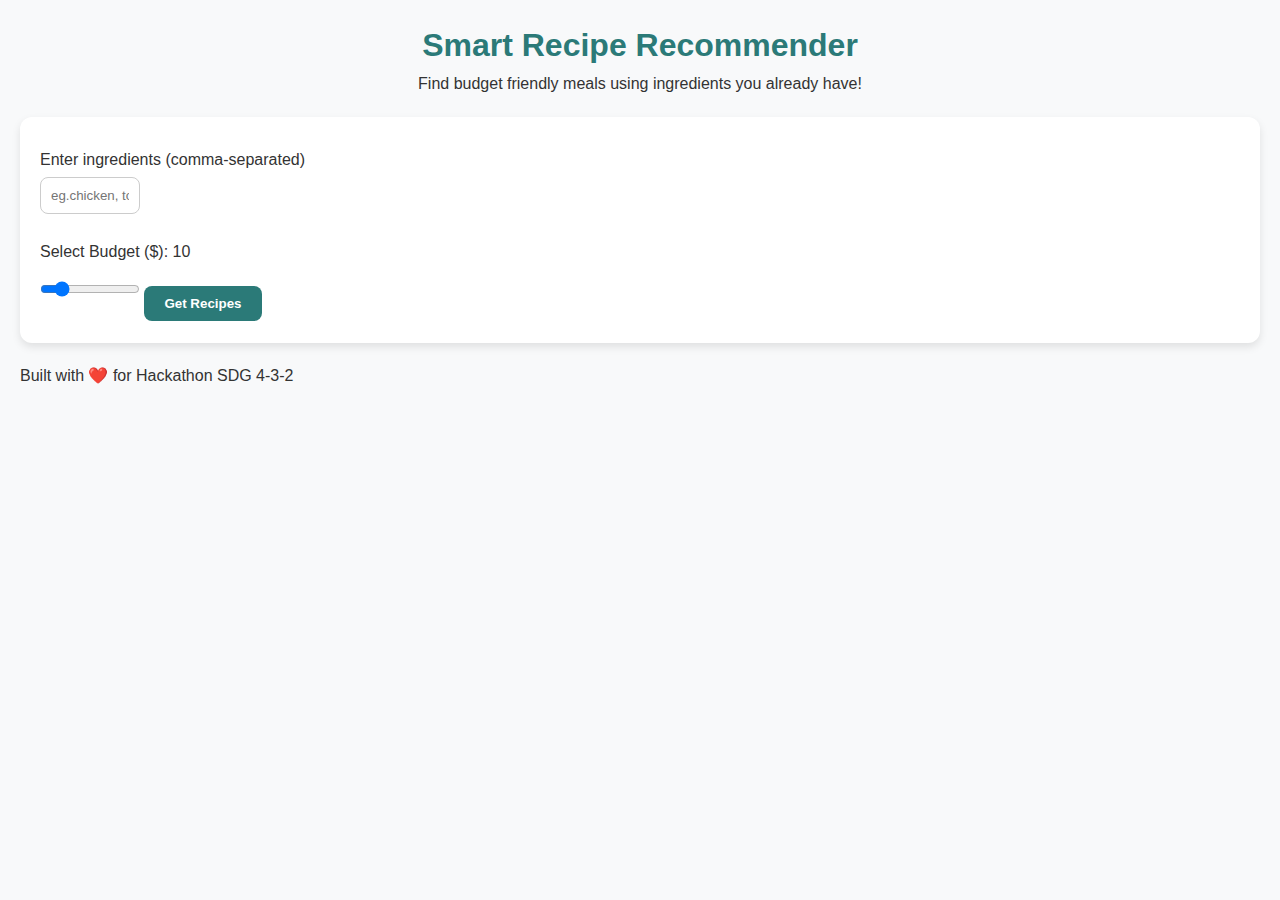
<file: index.html>
<!DOCTYPE html>
<html lang="en">
<head>
  <meta charset="UTF-8">
  <meta name="viewport" content="width=device-width, initial-scale=1.0">
  <title>Smart Recipe Recommender</title>
  <link rel="stylesheet" href="styles.css">
</head>
<body>
  <header>
    <h1>Smart Recipe Recommender</h1>
    <p>Find budget friendly meals using ingredients you already have!</p>
  </header>

  <main>
    <!--Ingridients input-->
    <section class="form-section">
      <label for="ingredients">Enter ingredients (comma-separated)</label>
      <input type="text" id="ingredients" placeholder="eg.chicken, tomatoes, rice">

      <!--Budget slider-->
      <label for="budget">Select Budget ($): <span id="budget-value">10</span></label>
      <input type="range" id="budget" min="5" max="100" step="5" value="10">

      <button id="getRecipes">Get Recipes</button>
    </section>

    <!--Loading Spinner-->
    <div id="loading" class="hidden">⌛Finding Recipes...</div>

    <!--Error Message-->
    <div id="error" class="hidden">⚠️No recipes Found within your budget! Try different ingredients or raise your budget.</div>

    <!--Results-->
    <section id="recipes" class="cards"></section>
  </main>

  <footer>
    <p>Built with ❤️ for Hackathon SDG 4-3-2</p>
  </footer>
  
  <script src="script.js"></script>
</body>
</html>
</file>
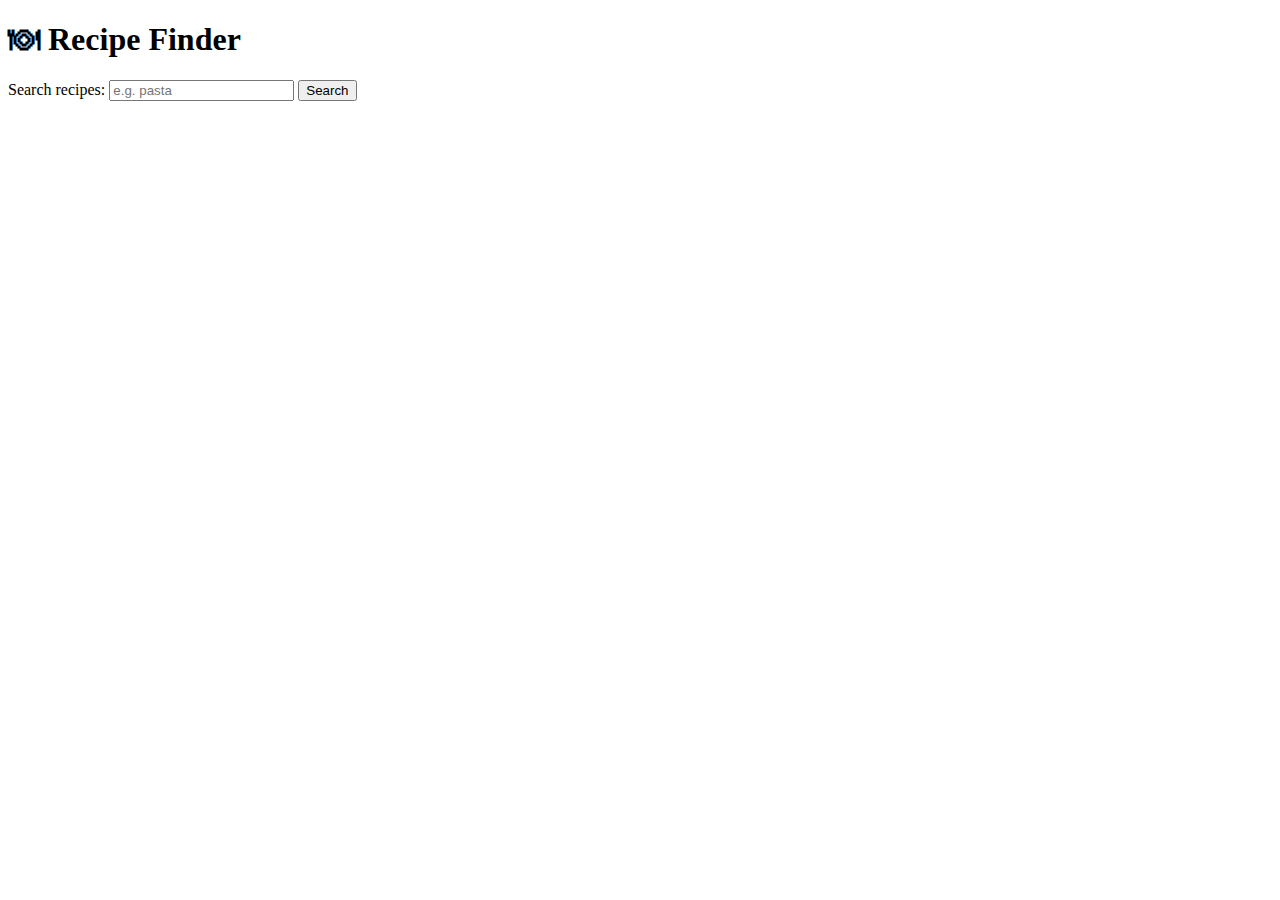
<file: templates/index.html>
<!DOCTYPE html>
<html lang="en">
<head>
  <meta charset="UTF-8">
  <meta name="viewport" content="width=device-width, initial-scale=1.0">
  <title>Recipe Finder</title>
</head>
<body>
  <h1>🍽 Recipe Finder</h1>

  <form action="/recipes" method="get">
    <label for="query">Search recipes:</label>
    <input type="text" id="query" name="query" placeholder="e.g. pasta" required>
    <button type="submit">Search</button>
  </form>
</body>
</html>
</file>
<file: styles.css>
*{
  margin: 0;
  padding: 0;
  box-sizing: border-box;
}

body {
  font-family: Arial, Helvetica, sans-serif;
  background: #f8f9fa;
  color: #333;
  line-height: 1.6;
  padding: 20px;
}

header {
  text-align: center;
  margin-bottom: 20px;
}

header h1 {
  font-size: 2rem;
  color: #2b7a78;
}

.form-section {
  background: #fff;
  padding: 20px;
  border-radius: 12px;
  box-shadow: 0 4px 8px rgba(0, 0, 0, 0.1);
  margin-bottom: 20px;
}

label {
  display: block;
  margin: 10px 0 5px;
}

input[type="text"], input[type="range"] {
  width: 100px;
  padding: 10px;
  margin-bottom: 15px;
  border-radius: 8px;
  border: 1px solid #ccc;
}

button {
  padding: 10px 20px;
  background: #2b7a78;
  color: white;
  border: none;
  border-radius: 8px;
  cursor: pointer;
  font-weight: bold;
  transition: background 0.3s;
}

button:hover {
  background: #20fa58;
}

#loading, #error {
  text-align: center;
  font-weight: bold;
  margin: 15px 0;
}

.hidden {
  display: none;
}

#error {
  color: red;
}

.cards {
  display: grid;
  grid-template-columns: repeat(auto-fit, minmax(250px, 1fr));
  gap: 15px;
}

.card {
  background: white;
  border-radius: 12px;
  padding: 15px;
  box-shadow: 0 4px 8px rgba(0, 0, 0, 0.1);
  transition: transform 0.3s;
}
.card:hover {
  transform: scale(1.05);
}
.card img {
  width: 100%;
  max-height: 150px;
  object-fit: cover;
  border-radius: 10px;
  margin-bottom: 10px;
}

.card h3 {
  margin-bottom: 10px;
  color: #2b7a78;
}

@media (max-width:600px) {
  header h1 {
    font-size: 1.5rem;
  }
  .form-section {
    padding: 15px;
  }
  button {
    width: 100%;
  }
}
</file>
